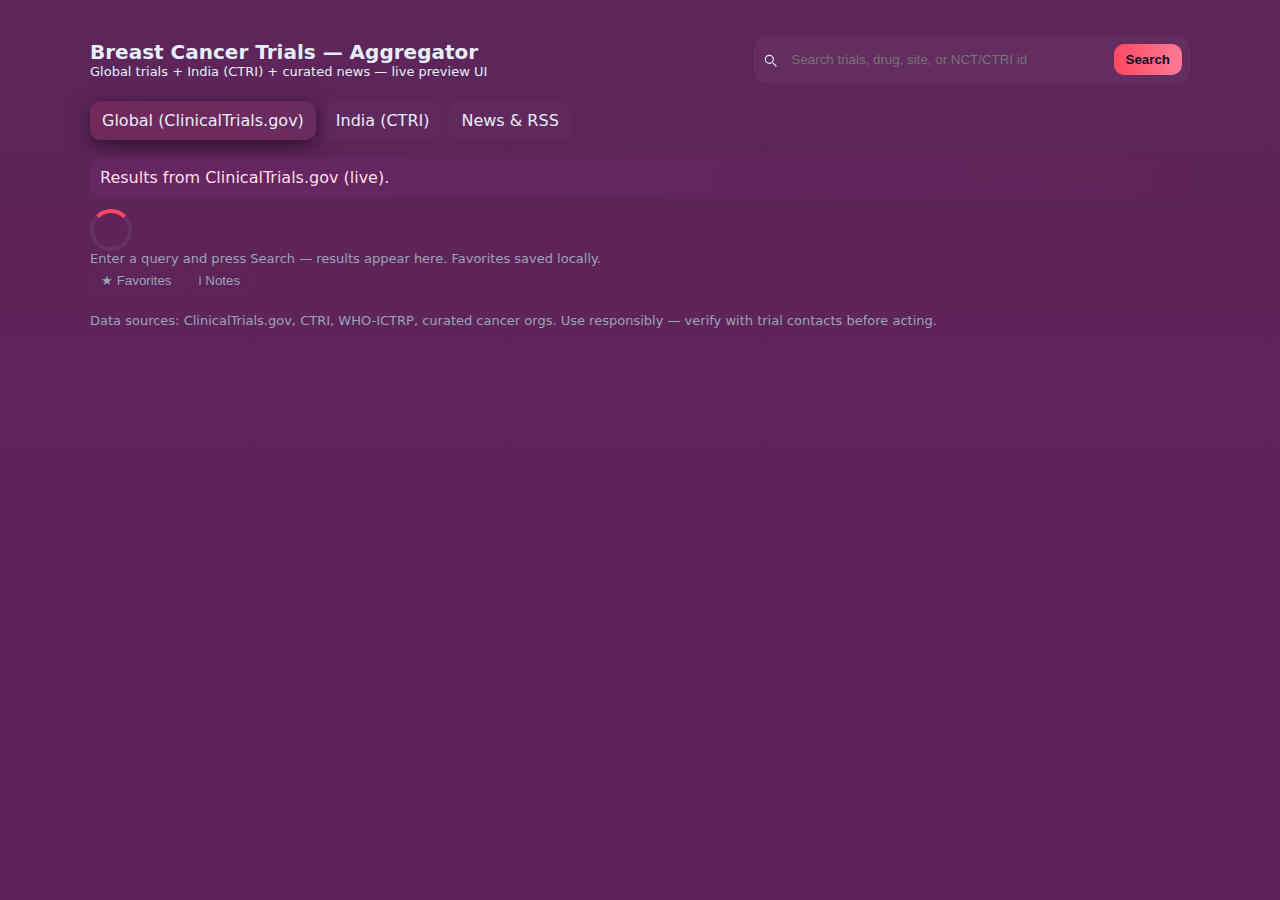
<file: Breast Cancer/blog.html>
<!-- index.html -->
<!doctype html>
<html lang="en">
<head>
  <meta charset="utf-8" />
  <meta name="viewport" content="width=device-width, initial-scale=1" />
  <title>Breast Cancer Trials — Aggregator</title>
  <link rel="stylesheet" href="blog.css" />
</head>
<body>
  <div class="app">
    <header>
      <div>
        <h1>Breast Cancer Trials — Aggregator</h1>
        <div class="muted" style="font-size:13px">Global trials + India (CTRI) + curated news — live preview UI</div>
      </div>
      <div class="controls">
        <div class="search">
          <svg width="16" height="16" viewBox="0 0 24 24" fill="none" stroke="currentColor"><path d="M21 21l-4.35-4.35" stroke-width="1.8" stroke-linecap="round"></path><circle cx="11" cy="11" r="6" stroke-width="1.8" stroke-linecap="round"></circle></svg>
          <input id="q" placeholder="Search trials, drug, site, or NCT/CTRI id" />
          <button class="btn" id="searchBtn">Search</button>
        </div>
      </div>
    </header>

    <div class="tabs" role="tablist">
      <div class="tab active" data-source="global">Global (ClinicalTrials.gov)</div>
      <div class="tab" data-source="india">India (CTRI)</div>
      <div class="tab" data-source="news">News & RSS</div>
    </div>

    <div id="notice" class="notice"></div>
    <div id="results" class="grid"></div>

    <div class="bottom-controls">
      <div id="moreArea" class="muted small">Enter a query and press Search — results appear here. Favorites saved locally.</div>
      <div class="switch-group">
        <button class="switch" id="openFav">★ Favorites</button>
        <button class="switch" id="showNotes">i Notes</button>
      </div>
    </div>

    <footer>
      Data sources: ClinicalTrials.gov, CTRI, WHO-ICTRP, curated cancer orgs. Use responsibly — verify with trial contacts before acting.
    </footer>

    <!-- Modal -->
    <div id="modalBg" class="modal-bg">
      <div class="modal">
        <div class="modal-header">
          <h2 id="modTitle">Trial title</h2>
          <div class="modal-actions">
            <button class="btn" id="openExternal">Open source</button>
            <button id="closeModal" class="switch">Close</button>
          </div>
        </div>
        <div class="cols">
          <div class="col" id="modLeft"></div>
          <div class="col" id="modRight"></div>
        </div>
      </div>
    </div>
  </div>
  <script src="blog.js"></script>
</body>
</html>
</file>
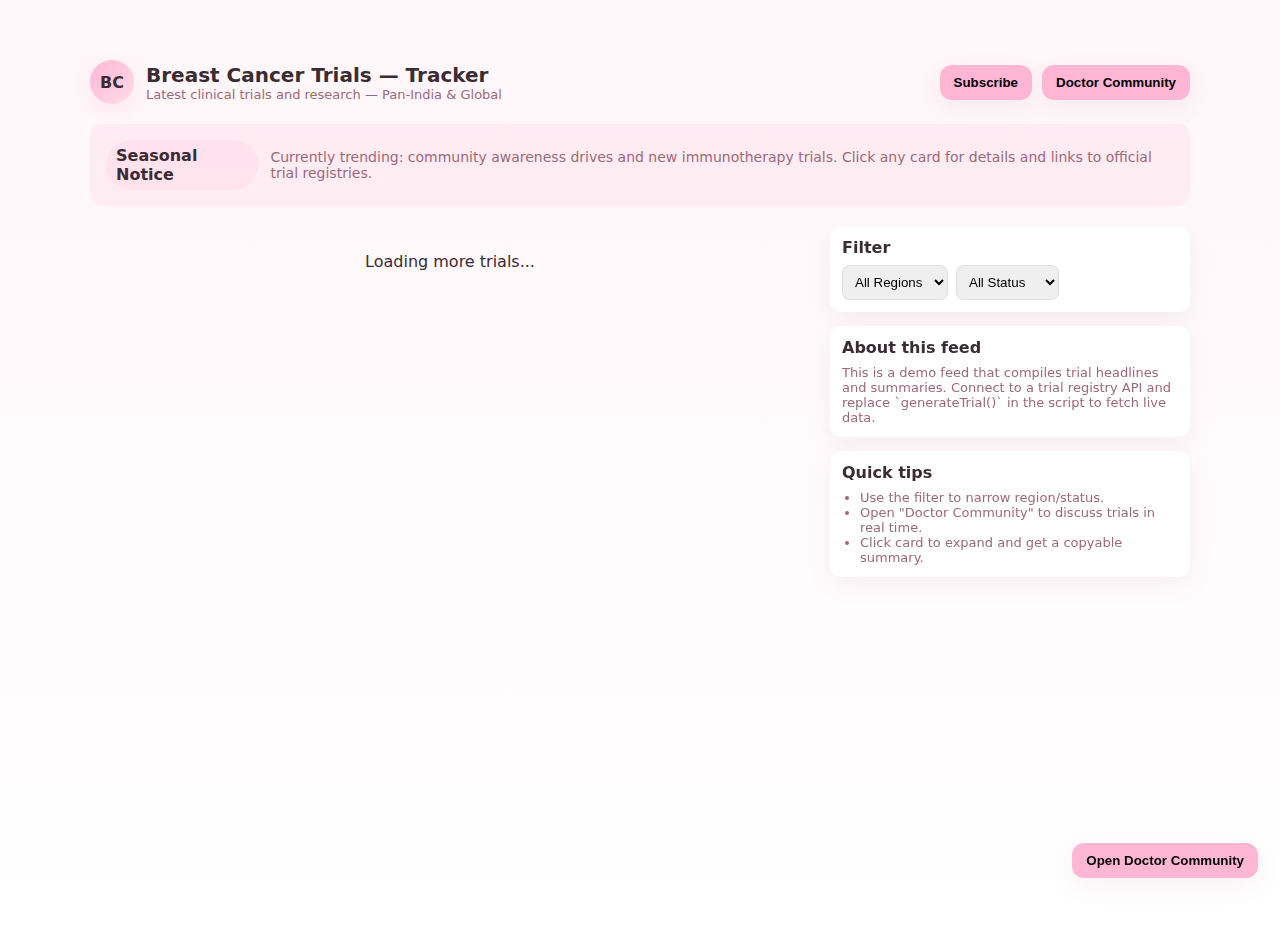
<file: Breast Cancer/community.html>
<!doctype html>
<html lang="en">
<head>
  <meta charset="utf-8" />
  <meta name="viewport" content="width=device-width,initial-scale=1" />
  <title>Breast Cancer Trials — Blog + Doctor Community</title>
  <style>
    /* Theme — soft light pink palette */
    :root{
      --bg:#fff6f9;
      --card:#fff;
      --accent:#ffb6d5; /* light pink */
      --muted:#9b6a7a;
      --glass: rgba(255,255,255,0.6);
      --shadow: 0 8px 24px rgba(155,86,108,0.08);
      --radius:16px;
      --max-width:1100px;
      --smooth: cubic-bezier(.2,.9,.2,1);
      font-family:Inter, ui-sans-serif, system-ui, -apple-system, 'Segoe UI', Roboto, 'Helvetica Neue', Arial;
    }
    html,body{height:100%;margin:0;background:linear-gradient(180deg,var(--bg),#fff);color:#3b2b33}
    /* Page layout */
    .wrap{max-width:var(--max-width);margin:36px auto;padding:24px;display:grid;gap:20px}
    header{display:flex;align-items:center;gap:16px}
    .logo{display:flex;align-items:center;gap:12px}
    .logo .dot{width:44px;height:44px;border-radius:50%;background:linear-gradient(135deg,var(--accent),#ffdbe8);box-shadow:0 6px 18px rgba(255,120,170,0.12);display:flex;align-items:center;justify-content:center;font-weight:700}
    h1{margin:0;font-size:20px}
    .nav-right{margin-left:auto;display:flex;gap:10px;align-items:center}
    .btn{background:var(--accent);border:none;padding:10px 14px;border-radius:12px;cursor:pointer;box-shadow:var(--shadow);font-weight:600;transition:transform .18s var(--smooth)}
    .btn:active{transform:translateY(2px)}

    /* Top insights bar */
    .insights{background:linear-gradient(180deg, rgba(255,182,213,0.18), rgba(255,229,237,0.6));padding:16px;border-radius:12px;display:flex;gap:12px;align-items:center}
    .insights .text{font-size:14px;color:var(--muted)}

    /* Main grid */
    .content{display:grid;grid-template-columns:1fr 360px;gap:20px}

    /* Blog list */
    .feed{display:flex;flex-direction:column;gap:18px}
    .card{background:var(--card);border-radius:var(--radius);padding:18px;box-shadow:var(--shadow);display:flex;gap:14px;align-items:flex-start;transform-origin:center;opacity:0;transform:translateY(10px) scale(.995);transition:opacity .45s var(--smooth), transform .45s var(--smooth)}
    .card.visible{opacity:1;transform:none}
    .meta{font-size:12px;color:var(--muted)}
    .card img{width:120px;height:80px;border-radius:10px;object-fit:cover}
    .card .title{font-weight:700;margin:0}
    .card .desc{margin:6px 0 0;font-size:14px;color:#553b44}

    /* sticky right panel */
    .side{position:sticky;top:28px;align-self:start;display:flex;flex-direction:column;gap:14px}
    .card-small{background:var(--card);padding:12px;border-radius:12px;box-shadow:var(--shadow)}

    /* Doctor community chat */
    .chat-toggle{position:fixed;right:22px;bottom:22px;z-index:1000}
    .chat-window{position:fixed;right:22px;bottom:86px;width:360px;background:linear-gradient(180deg,#fff,#fff6fb);border-radius:16px;box-shadow:0 28px 60px rgba(150,70,120,0.12);overflow:hidden;height:520px;display:flex;flex-direction:column}
    .chat-header{display:flex;align-items:center;gap:10px;padding:12px 14px;border-bottom:1px solid rgba(0,0,0,0.05)}
    .chat-messages{flex:1;padding:12px;overflow:auto;display:flex;flex-direction:column;gap:10px}
    .msg{max-width:78%;padding:10px 12px;border-radius:12px;background:var(--glass);backdrop-filter: blur(6px);font-size:13px}
    .msg.me{margin-left:auto;background:linear-gradient(135deg,var(--accent),#ffdbe8);color:#3b1a2a}
    .chat-input{display:flex;padding:10px;border-top:1px solid rgba(0,0,0,0.05);gap:8px}
    .chat-input input{flex:1;padding:10px;border-radius:10px;border:1px solid rgba(0,0,0,0.06)}

    /* small helpers */
    .muted{font-size:13px;color:var(--muted)}
    .pill{background:rgba(255,182,213,0.18);padding:6px 10px;border-radius:999px;font-weight:600}

    /* loader */
    .loader{display:flex;align-items:center;justify-content:center;padding:26px}

    /* Responsive */
    @media (max-width:980px){
      .content{grid-template-columns:1fr}
      .side{position:static}
      .chat-window{right:12px;left:12px;width:auto}
    }
  </style>
</head>
<body>
  <div class="wrap">
    <header>
      <div class="logo">
        <div class="dot">BC</div>
        <div>
          <h1>Breast Cancer Trials — Tracker</h1>
          <div class="muted">Latest clinical trials and research — Pan-India & Global</div>
        </div>
      </div>
      <div class="nav-right">
        <button class="btn" id="subscribe">Subscribe</button>
        <button class="btn" id="open-chat">Doctor Community</button>
      </div>
    </header>

    <div class="insights">
      <div class="pill">Seasonal Notice</div>
      <div class="text">Currently trending: community awareness drives and new immunotherapy trials. Click any card for details and links to official trial registries.</div>
    </div>

    <div class="content">
      <div>
        <div class="feed" id="feed" aria-live="polite"></div>
        <div class="loader" id="loader">Loading more trials...</div>
      </div>

      <aside class="side">
        <div class="card-small">
          <strong>Filter</strong>
          <div style="margin-top:8px;display:flex;gap:8px;flex-wrap:wrap">
            <select id="filter-country" style="padding:8px;border-radius:8px;border:1px solid rgba(0,0,0,0.06)">
              <option value="all">All Regions</option>
              <option value="india">India</option>
              <option value="global">Global</option>
            </select>
            <select id="filter-status" style="padding:8px;border-radius:8px;border:1px solid rgba(0,0,0,0.06)">
              <option value="all">All Status</option>
              <option value="recruiting">Recruiting</option>
              <option value="active">Active</option>
              <option value="completed">Completed</option>
            </select>
          </div>
        </div>

        <div class="card-small">
          <strong>About this feed</strong>
          <div class="muted" style="margin-top:8px">This is a demo feed that compiles trial headlines and summaries. Connect to a trial registry API and replace `generateTrial()` in the script to fetch live data.</div>
        </div>

        <div class="card-small">
          <strong>Quick tips</strong>
          <ul class="muted" style="margin:8px 0 0;padding-left:18px">
            <li>Use the filter to narrow region/status.</li>
            <li>Open "Doctor Community" to discuss trials in real time.</li>
            <li>Click card to expand and get a copyable summary.</li>
          </ul>
        </div>
      </aside>
    </div>

  </div>

  <!-- Chat toggle + window -->
  <div class="chat-toggle">
    <button class="btn" id="toggle-chat">Open Doctor Community</button>
  </div>

  <div class="chat-window" id="chat-window" style="display:none">
    <div class="chat-header">
      <div style="flex:1">
        <strong>Doctor Community</strong>
        <div class="muted" style="font-size:12px">Doctors only — simple realtime chat (works across browser tabs, no backend)</div>
      </div>
      <div style="display:flex;gap:8px;align-items:center">
        <input id="username" placeholder="Your name (Dr. ...)" style="padding:8px;border-radius:8px;border:1px solid rgba(0,0,0,0.06)" />
        <select id="room" style="padding:8px;border-radius:8px;border:1px solid rgba(0,0,0,0.06)">
          <option value="oncology">Oncology</option>
          <option value="trials">Clinical Trials</option>
          <option value="general">General</option>
        </select>
      </div>
    </div>
    <div class="chat-messages" id="messages"></div>
    <div class="chat-input">
      <input id="msg-in" placeholder="Write a message..." />
      <button class="btn" id="send">Send</button>
    </div>
  </div>

  <script>
    /* ======= Blog infinite scroll (client-side demo) ======= */
    const feed = document.getElementById('feed');
    const loader = document.getElementById('loader');
    let page = 0; const perPage = 6; let loading=false; let end=false;

    // Small sample data seeds to simulate real trial items
    const sampleTitles = [
      'Phase II trial of immunotherapy for HER2+ patients',
      'Pan-India observational study on post-op care',
      'Global randomized trial: new adjuvant drug X',
      'Neoadjuvant combo therapy phase III',
      'Study of targeted therapy in metastatic breast cancer',
      'Quality-of-life outcomes in survivorship care'
    ];
    const sampleDesc = [
      'Multicenter study to assess safety and efficacy. Enrolling across tertiary hospitals.',
      'Registry-based analysis of outcomes in low-resource settings.',
      'Randomized, double-blind trial measuring progression-free survival.',
      'Comparing standard chemo with novel combination in neoadjuvant setting.',
      'Biomarker-driven trial targeting specific mutations.',
      'Patient-reported outcomes across 12 months follow up.'
    ];

    function generateTrial(i){
      // For real use: replace with fetch() to clinicaltrials.gov or CTRI
      const t = sampleTitles[i % sampleTitles.length];
      const d = sampleDesc[i % sampleDesc.length];
      const region = (i % 4 === 0) ? 'india' : (i % 3 === 0) ? 'global' : 'india';
      const status = (i % 5 === 0) ? 'completed' : (i % 2 === 0) ? 'recruiting' : 'active';
      return {
        id: 'TR-' + (1000 + i),
        title: t,
        desc: d,
        date: new Date(Date.now() - i*86400000).toLocaleDateString(),
        image: 'data:image/svg+xml;utf8,' + encodeURIComponent(`<svg xmlns='http://www.w3.org/2000/svg' width='400' height='240'><rect width='100%' height='100%' fill='#ffdbe8'/><text x='20' y='40' font-family='Arial' font-size='20' fill='#7a2841'>${t.slice(0,36)}</text></svg>`),
        region, status
      }
    }

    function renderCard(trial){
      const el = document.createElement('article');
      el.className='card';
      el.innerHTML = `
        <img src="${trial.image}" alt="thumbnail">
        <div style=flex:1>
          <div class="meta">${trial.id} • ${trial.date} • <span style='text-transform:capitalize'>${trial.region}</span> • <strong>${trial.status}</strong></div>
          <h3 class="title">${trial.title}</h3>
          <p class="desc">${trial.desc}</p>
          <div style="margin-top:8px;display:flex;gap:8px;align-items:center">
            <button class="btn small" data-id="${trial.id}" onclick="copySummary('${encodeURIComponent(JSON.stringify(trial))}')">Copy Summary</button>
            <button class="btn small" onclick="openDetail('${trial.id}')">Details</button>
          </div>
        </div>`;

      // reveal animation
      requestAnimationFrame(()=>{ el.classList.add('visible'); });
      el.dataset.region = trial.region; el.dataset.status = trial.status;
      return el;
    }

    function copySummary(encoded){
      const trial = JSON.parse(decodeURIComponent(encoded));
      const text = `${trial.title}\n${trial.desc}\nTrial ID: ${trial.id} | Status: ${trial.status} | Region: ${trial.region}`;
      navigator.clipboard.writeText(text).then(()=>{ alert('Summary copied to clipboard!'); });
    }
    function openDetail(id){ alert('Open details for ' + id + '. Replace with modal or link to registry.'); }

    // load function simulating network delay
    async function loadMore(){
      if(loading || end) return; loading=true; loader.style.opacity=1;
      await new Promise(r=>setTimeout(r,500 + Math.random()*600));
      const items = [];
      for(let i=0;i<perPage;i++){ let idx = page*perPage + i; if(idx>120){ end=true; break;} items.push(generateTrial(idx)); }
      if(items.length===0){ loader.textContent='No more trials.'; loader.style.opacity=0.7; loading=false; return; }
      items.forEach(t=> feed.appendChild(renderCard(t)));
      page++; loading=false; loader.style.opacity=0.35;
    }

    // infinite scroll using IntersectionObserver
    const obs = new IntersectionObserver(entries=>{
      entries.forEach(en=>{ if(en.isIntersecting) loadMore(); });
    },{root:null,rootMargin:'200px',threshold:0.1});
    obs.observe(loader);

    // filters
    const filtCountry = document.getElementById('filter-country');
    const filtStatus = document.getElementById('filter-status');
    function applyFilters(){
      const c = filtCountry.value; const s = filtStatus.value;
      Array.from(feed.children).forEach(card=>{
        const okC = (c==='all') || (card.dataset.region===c);
        const okS = (s==='all') || (card.dataset.status===s);
        card.style.display = (okC && okS) ? '' : 'none';
      });
    }
    filtCountry.addEventListener('change',applyFilters);
    filtStatus.addEventListener('change',applyFilters);

    // initial load
    loadMore(); loadMore();

    /* ===== Doctor community chat (no-backend, uses BroadcastChannel to sync across tabs) ===== */
    const bcName = 'doctor-community-v1';
    let bc = null;
    try { bc = new BroadcastChannel(bcName); } catch(e){ bc=null; }

    const chatWindow = document.getElementById('chat-window');
    const toggleChat = document.getElementById('toggle-chat');
    const openChatBtn = document.getElementById('open-chat');
    const sendBtn = document.getElementById('send');
    const messagesEl = document.getElementById('messages');
    const msgInput = document.getElementById('msg-in');
    const username = document.getElementById('username');
    const roomSelect = document.getElementById('room');

    // restore username from localStorage
    username.value = localStorage.getItem('bc_username') || '';
    roomSelect.value = localStorage.getItem('bc_room') || 'oncology';

    function showChat(open=true){ chatWindow.style.display = open ? 'flex' : 'none'; }
    toggleChat.addEventListener('click', ()=>{ showChat(true); chatWindow.querySelector('#msg-in').focus(); });
    openChatBtn.addEventListener('click', ()=>{ showChat(true); chatWindow.querySelector('#msg-in').focus(); });

    function sendMessage(){
      const name = username.value.trim() || 'Anonymous';
      const room = roomSelect.value;
      const text = msgInput.value.trim(); if(!text) return;
      const payload = {id: 'm-'+Date.now()+'-'+Math.floor(Math.random()*99), name, room, text, ts: Date.now()};
      // persist message locally
      persistMessage(payload);
      renderMessage(payload, true);
      msgInput.value='';
      // broadcast to other tabs
      if(bc) bc.postMessage({type:'message',payload});
    }
    sendBtn.addEventListener('click', sendMessage);
    msgInput.addEventListener('keydown', e=>{ if(e.key==='Enter') sendMessage(); });

    function persistMessage(m){
      const key = 'bc_messages_'+m.room;
      const arr = JSON.parse(localStorage.getItem(key)||'[]');
      arr.push(m); if(arr.length>500) arr.shift();
      localStorage.setItem(key, JSON.stringify(arr));
    }

    function loadMessagesForRoom(room){
      messagesEl.innerHTML='';
      const arr = JSON.parse(localStorage.getItem('bc_messages_'+room)||'[]');
      arr.slice(-200).forEach(m=>renderMessage(m, m.name===username.value));
      messagesEl.scrollTop = messagesEl.scrollHeight;
    }

    function renderMessage(m, local=false){
      if(m.room !== roomSelect.value) return; // only show current room
      const d = document.createElement('div'); d.className='msg'+(m.name===username.value? ' me':'');
      d.innerHTML = `<strong style='display:block;font-size:12px'>${escapeHtml(m.name)} <span style='font-weight:400;font-size:11px;color:#6b4953'>· ${new Date(m.ts).toLocaleTimeString()}</span></strong>${escapeHtml(m.text)}`;
      messagesEl.appendChild(d);
      // small entrance animation
      d.style.opacity=0; d.style.transform='translateY(8px)';
      requestAnimationFrame(()=>{ d.style.transition='all .24s var(--smooth)'; d.style.opacity=1; d.style.transform='none'; });
      messagesEl.scrollTop = messagesEl.scrollHeight;
    }

    // receive broadcast messages
    if(bc){
      bc.onmessage = (ev)=>{
        if(ev.data && ev.data.type === 'message'){
          const m = ev.data.payload;
          persistMessage(m);
          // show only if in same room
          if(m.room === roomSelect.value) renderMessage(m);
        }
      }
    }

    // change room -> reload messages
    roomSelect.addEventListener('change', ()=>{ localStorage.setItem('bc_room', roomSelect.value); loadMessagesForRoom(roomSelect.value); });
    username.addEventListener('change', ()=>{ localStorage.setItem('bc_username', username.value); loadMessagesForRoom(roomSelect.value); });

    // initialize
    loadMessagesForRoom(roomSelect.value);

    // helper to escape HTML
    function escapeHtml(unsafe){ return unsafe.replace(/[&<>"']/g, function(m){return {'&':'&amp;','<':'&lt;','>':'&gt;','"':'&quot;',"'":'&#39;'}[m];}); }

    // tiny UX: clicking copy subscribes user
    document.getElementById('subscribe').addEventListener('click', ()=>{ alert('Subscribed — you will get updates. (Demo)'); });

    // accessibility: small keyboard shortcut to open chat (c)
    document.addEventListener('keydown', e=>{ if(e.key.toLowerCase()==='c' && !e.metaKey && !e.ctrlKey){ showChat(true); username.focus(); } });

    // Expose a function for the copy button
    window.copySummary = copySummary;
    window.openDetail = openDetail;

    /* ===== Notes for developer (included in file comments) =====
      - This is a single-file demo. To hook to real data: replace generateTrial() and loadMore() with fetch calls
        to CTRI (Clinical Trials Registry - India) or ClinicalTrials.gov and map fields accordingly.
      - The chat uses BroadcastChannel to sync tabs in the same origin. To make it global across devices you'd
        need a small WebSocket backend (e.g. Node + socket.io) and store messages in a database.
      - For production: add authentication, moderation, and rate-limiting for the doctor community.
    */
  </script>
</body>
</html>
</file>
<file: Breast Cancer/blog.css>
:root {
  --bg: #0f1724;
  --card: #0b1220;
  --accent: #ff4961;
  --muted: #9aa4b2;
  --glass: rgba(255, 255, 255, 0.04);
  --glass2: rgba(255, 255, 255, 0.02);
  --radius: 14px;
  font-family: Inter, ui-sans-serif, system-ui, -apple-system, 'Segoe UI', Roboto, 'Helvetica Neue', Arial;
}
* { box-sizing: border-box; }
body {
  margin: 0;
  min-height: 100vh;
  background: linear-gradient(180deg, #5d2559 0%, #5f225d 100%);
  color: #e6eef8;
  display: flex;
  align-items: flex-start;
  justify-content: center;
  padding: 36px;
}
.app { width: 1100px; 
    
    max-width: 96%; }
header { 
    display: flex; 
    gap: 16px;
    align-items: center; 
    margin-bottom: 18px; }
header h1 { 
    margin: 0; 
    font-size: 20px; 
}
.controls { 
    margin-left: auto; 
    display: flex; 
    gap: 8px; 
    align-items: center; 
}
.search { 
    display: flex; 
    gap: 8px; 
    background: var(--glass); 
    padding: 8px; 
    border-radius: 12px; 
    align-items: center; 
}
.search input { 
    background: transparent; 
    border: 0; outline: none; 
    color: inherit; 
    padding: 8px 6px; 
    width: 320px; 
}
.btn { 
    background: linear-gradient(90deg, var(--accent), #ff7a96); 
    border: 0; 
    padding: 8px 12px; 
    border-radius: 10px; 
    color: #071021; 
    font-weight: 600; 
    cursor: pointer;
 }
.tabs { 
    display: flex; 
    gap: 8px; 
    margin-bottom: 18px; 
}
.tab { 
    padding: 10px 12px; 
    border-radius: 10px; 
    background: var(--glass2); 
    cursor: pointer; 
}
.tab.active { 
    background: linear-gradient(90deg, rgba(255, 73, 97, 0.12), rgba(255, 122, 150, 0.08)); 
    box-shadow: 0 6px 20px rgba(0, 0, 0, 0.5); 
}
.grid { 
    display: grid; 
    grid-template-columns: repeat(auto-fit, minmax(300px, 1fr));
    gap: 14px; }
.card { 
    background: linear-gradient(180deg, rgba(255, 255, 255, 0.02), transparent); 
    padding: 14px; 
    border-radius: 12px; 
    backdrop-filter: blur(6px); 
    border: 1px solid rgba(255, 255, 255, 0.03); 
    transition: transform 0.18s ease, box-shadow 0.18s ease;
 }
.card:hover { 
    transform: translateY(-6px);
    box-shadow: 0 10px 30px rgba(0, 0, 0, 0.6);
 }
.meta { 
    display: flex; 
    gap: 8px; 
    align-items: center; 
    font-size: 13px; 
    color: var(--muted); 
    margin-bottom: 8px; 
}
.title { font-weight: 700; margin: 0 0 8px 0; }
.desc { font-size: 14px; color: #cfe3ff; line-height: 1.3; height: 70px; overflow: hidden; }
.pill { padding: 6px 8px; border-radius: 999px; background: rgba(255, 255, 255, 0.02); font-size: 12px; }
.footer { display: flex; justify-content: space-between; align-items: center; margin-top: 12px; }
.small { font-size: 13px; color: var(--muted); }
.modal-bg { position: fixed; inset: 0; display: none; align-items: center; justify-content: center; padding: 20px; }
.modal { width: 820px; max-width: 98%; background: linear-gradient(180deg, #061022, #081426); border-radius: 14px; padding: 18px; border: 1px solid rgba(255, 255, 255, 0.04); box-shadow: 0 20px 60px rgba(2, 8, 23, 0.6); }
.modal-header { display: flex; justify-content: space-between; align-items: center; margin-bottom: 8px; }
.cols { display: flex; gap: 12px; }
.col { flex: 1; }
.notice { 
    background: linear-gradient(90deg, rgba(242, 71, 236, 0.06), rgba(121, 37, 96, 0.02)); 
    padding: 10px; border-radius: 10px;
    margin-bottom: 12px; 
    color: #ffdfe6; }
.switch { 
    padding: 6px 10px; border-radius: 999px; background: transparent; border: 1px solid rgba(255, 255, 255, 0.03); cursor: pointer; color: var(--muted); }
.switch:hover { 
    color: #fff; border-color: rgba(255, 255, 255, 0.1); }
.loader { height: 42px; width: 42px; border-radius: 50%; border: 4px solid rgba(255, 255, 255, 0.06); border-top-color: var(--accent); animation: spin 1s linear infinite; }
@keyframes spin { to { transform: rotate(360deg); } }
footer { margin-top: 18px; color: var(--muted); font-size: 13px; }
</file>
